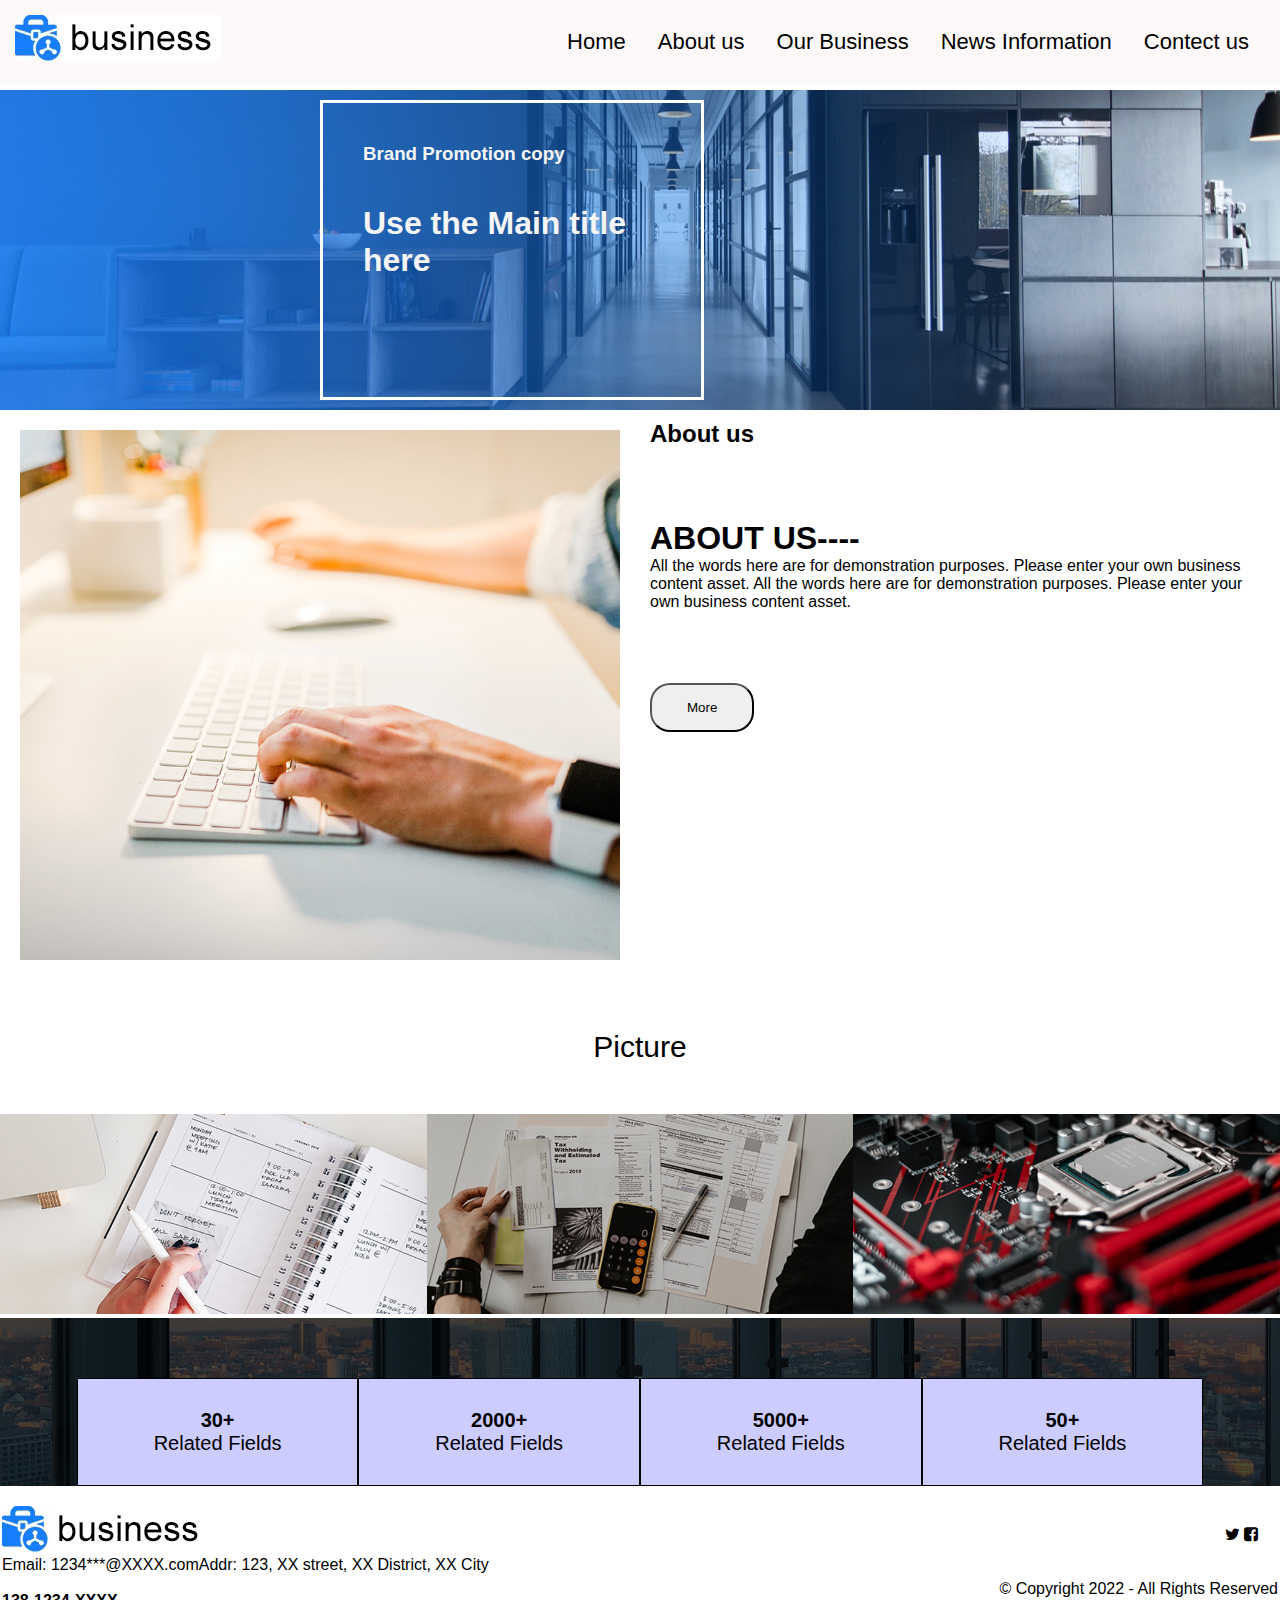
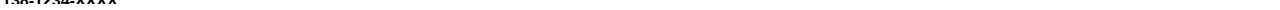
<file: Business/About Us.html>
<!DOCTYPE html>

<html>

<head>
    <meta charset="utf-8" />
    <title>Template - About Us</title>
    <link rel="icon" href="img/Home_icon.jfif">
    <link href="css/Temp.css" rel="stylesheet" />
    <meta name="viewport" content="width=device-width, initial-scale=1">
    <link rel="stylesheet" href="https://cdnjs.cloudflare.com/ajax/libs/font-awesome/4.7.0/css/font-awesome.min.css">

</head>

<body>
    <div class="header col-12">
        <img src="img/logo.png">
        <a href="Contact Us.html">Contect us</a>
        <a href="News Information.html  ">News Information</a>
        <a href="Our Business.html">Our Business</a>
        <a href="About Us.html">About us</a>
        <a href="Index.html">Home</a>
    </div>

    <div Class="row">
        <div class="col-12 About"
            style="background-image:url(img/template1.jpg);background-size:100% 100%;margin-top:90px;">
            <div class="boxx">
                <h3 style="margin:40px">Brand Promotion copy</h3>
                <h1 style="margin:40px">Use the Main title here</h1>
            </div>
        </div>
    </div>

    <div Class="row">
        <div Class="col-6 mainbox1">
            <img src="img/1P10.jpg" height="100%" width="100%">
        </div>
        <div class="col-6" style="padding:10px;">
            <h2>About us</h2><br><br><br><br>
            <h1>ABOUT US----</h1>
            <p>All the words here are for demonstration purposes. Please enter your own business content asset. All the
                words here are for demonstration purposes. Please enter your own business content asset.</p>
            <br><br><br><br>
            <button href="#" Style="padding:15px 35px; border-radius:20px"> More </button>
        </div>
    </div>

    <div Class="row">
        <div class="col-12">
            <p style="font-size: 30px; text-align:center; padding: 50px;"> Picture</p>
        </div>
    </div>
    <div class="row">
        <div class="col-4">
            <embed src="img/8.jpg" width="100%" height="200px">
        </div>
        <div Class="col-4">
            <embed src="img/9.jpg" width="100%" height="200px">
        </div>
        <div class="col-4">
            <embed src="img/10.jpg" width="100%" height="200px">
        </div>
    </div>
    <div class="row backimg">
        <div class="col-12">
            <div class="sectionn col-3">
                <p><b>30+</b></p>
                <p>Related Fields</p>
            </div>
            <div class="sectionn col-3">
                <p><b>2000+</b></p>
                <p>Related Fields</p>
            </div>
            <div class="sectionn col-3">
                <p><b>5000+</b></p>
                <p>Related Fields</p>
            </div>
            <div class="sectionn col-3">
                <p><b>50+</b></p>
                <p>Related Fields</p>
            </div>
        </div>
    </div>
    <br>
    <div class="row">
        <footer>
            <img src="img/logo.png">
            <p>Email: 1234***@XXXX.comAddr: 123, XX street, XX District, XX City</p><br>
            <b>138-1234-XXXX</b>
        </footer>
        <footer>
            <p style="text-align:right;padding-top:20px;padding-right:20px"><i class="fa fa-twitter"></i>
                <i class="fa fa-facebook-square"></i>
            </p><br><br>
            <p style="text-align:right;">© Copyright 2022 - All Rights Reserved</p>
        </footer>
    </div>
</body>

</html>
</file>
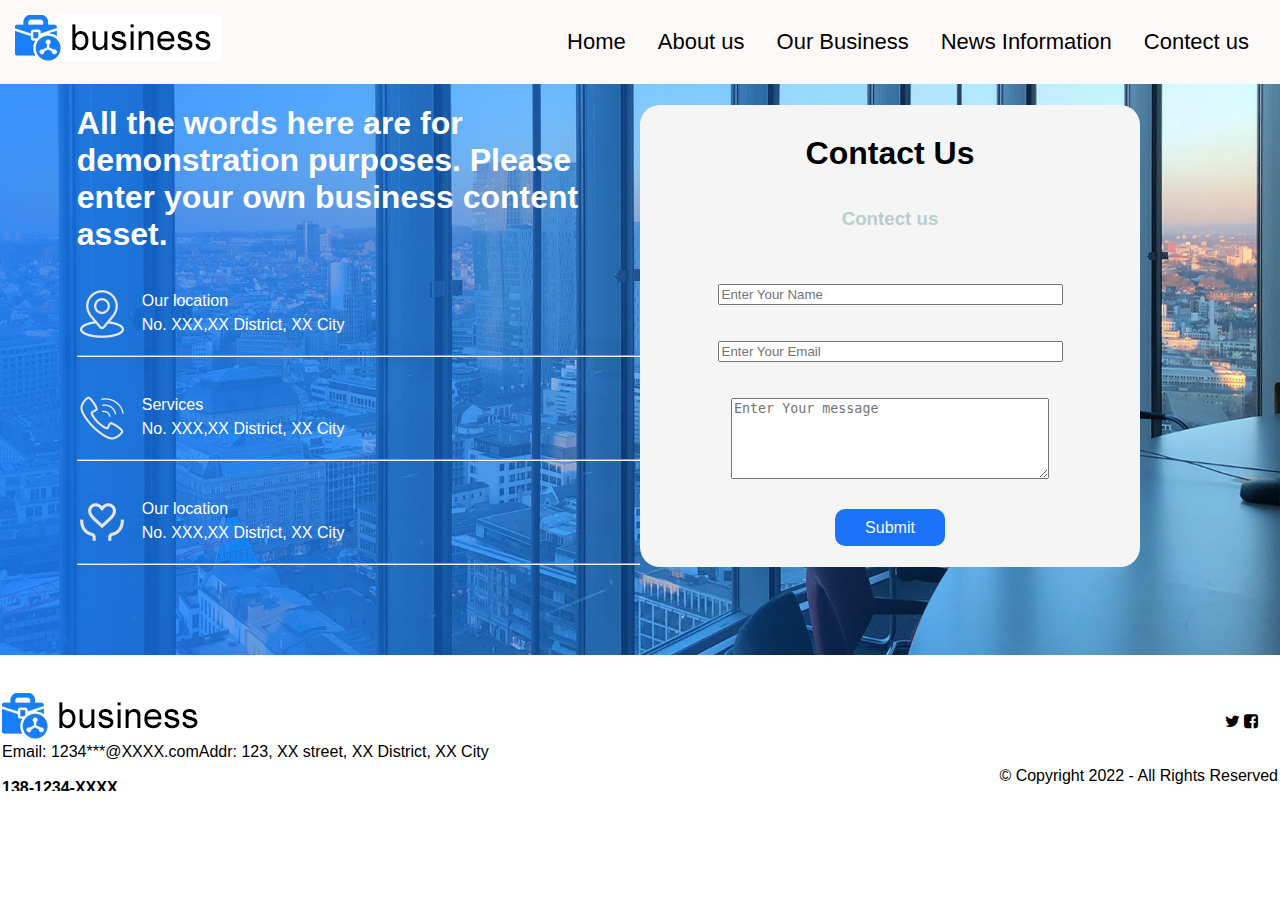
<file: Business/Contact Us.html>
<!DOCTYPE html>

<html>

<head>
    <meta charset="utf-8" />
    <title>Template</title>
    <link rel="icon" href="img/Home_icon.jfif">
    <link href="css/Temp.css" rel="stylesheet" />
    <meta name="viewport" content="width=device-width, initial-scale=1">
    <link rel="stylesheet" href="https://cdnjs.cloudflare.com/ajax/libs/font-awesome/4.7.0/css/font-awesome.min.css">

</head>

<body>
    <div class="header col-12">
        <img src="img/logo.png">
        <a href="Contact Us.html">Contect us</a>
        <a href="News Information.html">News Information</a>
        <a href="Our Business.html">Our Business</a>
        <a href="About Us.html">About us</a>
        <a href="Index.html">Home</a>
    </div>

    <div class="row backcon">
      <div class="col-6">
        <h1>All the words here are for demonstration purposes. Please enter your own business content asset.</h1><br><br>
        <embed src="img/loc.jpg" width="50px" style="float: left;margin-right: 15px;">
        <p style="line-height: 1.5;">Our location <br> No. XXX,XX District, XX City</p><br>
        <hr><br><br>
        <embed src="img/call.jpg" width="50px" style="float: left;margin-right: 15px;">
            <p style="line-height: 1.5;">Services<br> No. XXX,XX District, XX City</p><br>
            <hr><br><br>
            <embed src="img/ser.jpg" width="50px" style="float: left;margin-right: 15px;">
                <p style="line-height: 1.5;">Our location <br> No. XXX,XX District, XX City</p><br>
                <hr>
      </div>
      <div class="col-6 confrom">
          <div class="box11">
        <h1> Contact Us</h1><br><br>
        <h3 Style="color:rgb(186, 205, 205)"> Contect us </h3> <br><br><br>
        <input type="text" name="name" Size="40" placeholder="Enter Your Name" required><br><br><br>
        <input type="Email" name="name" Size="40" placeholder="Enter Your Email" required><br><br><br>
        <textarea name="Feedback" rows="5" cols="37" placeholder="Enter Your message" required></textarea><br><br><br>
        <a name="submit" class="button">Submit</a> 
        </div>
      </div>
    </div>
<br>
<br>
<div class="row">
        <div class="col-12">
        <footer>
            <img src="img/logo.png">
            <p>Email: 1234***@XXXX.comAddr: 123, XX street, XX District, XX City</p><br>
            <b>138-1234-XXXX</b>
        </footer>
        <footer>
            <p style="text-align:right;padding-top:20px;padding-right:20px"><i class="fa fa-twitter"></i>
                <i class="fa fa-facebook-square"></i>
            </p><br><br>
            <p style="text-align:right;">© Copyright 2022 - All Rights Reserved</p>
        </footer>
    </div>
    </div>
</body>
</html>
</file>
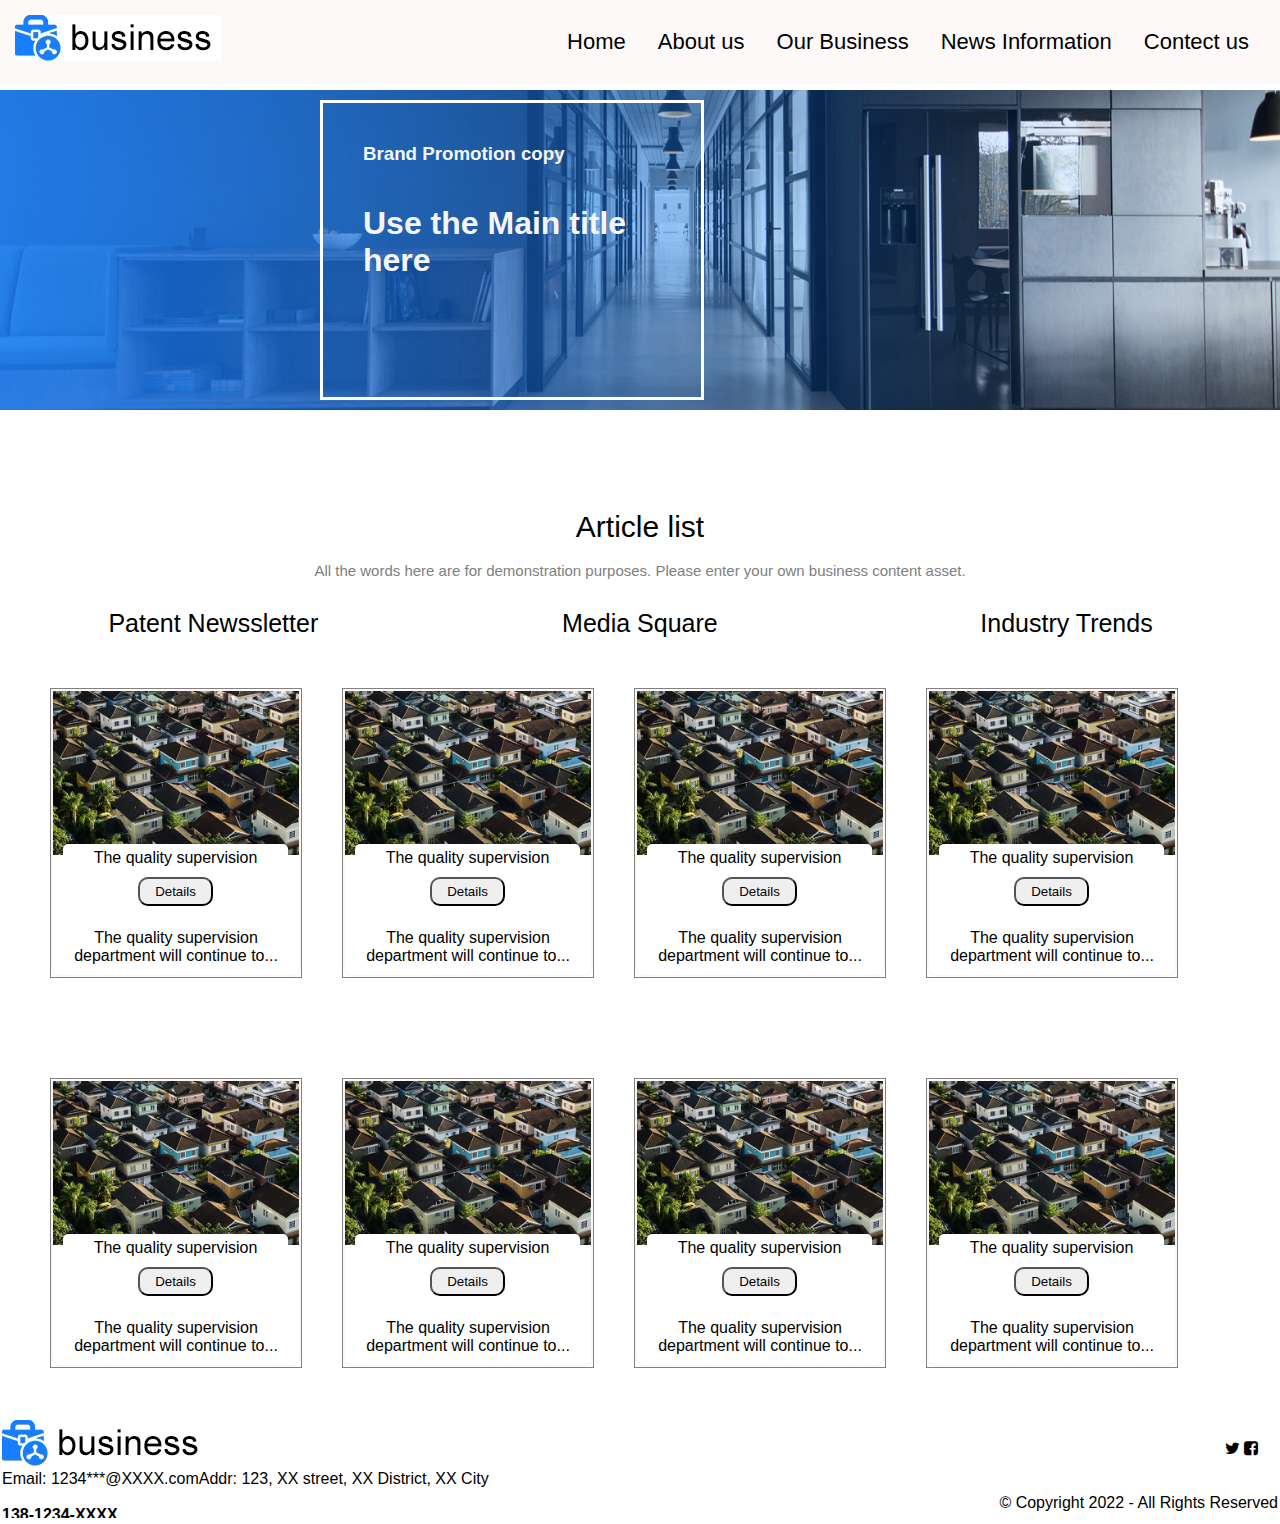
<file: Business/News Information.html>
<!DOCTYPE html>

<html>

<head>
    <meta charset="utf-8" />
    <title>Template - News Information</title>
    <link rel="icon" href="img/Home_icon.jfif">
    <link href="css/Temp.css" rel="stylesheet" />
    <meta name="viewport" content="width=device-width, initial-scale=1">
    <link rel="stylesheet" href="https://cdnjs.cloudflare.com/ajax/libs/font-awesome/4.7.0/css/font-awesome.min.css">

</head>

<body>
    <div class="header col-12">
        <img src="img/logo.png">
        <a href="Contact Us.html">Contect us</a>
        <a href="News Information.html">News Information</a>
        <a href="Our Business.html">Our Business</a>
        <a href="About Us.html">About us</a>
        <a href="Template.html">Home</a>
    </div>

    <div Class="row">
        <div class="col-12 About"
            style="background-image:url(img/template1.jpg);background-size:100% 100%;margin-top:90px;">
            <div class="boxx">
                <h3 style="margin:40px">Brand Promotion copy</h3>
                <h1 style="margin:40px">Use the Main title here</h1>
            </div>
        </div>
    </div>

    <div class="row">
        <div class="col-12">
            <p style="font-size:30px; Padding-top:100px; text-align: center;">Article list</p><br>
            <p style="text-align:center; Color:grey; font-size:15px;">All the words here are for demonstration purposes.
                Please enter your own business content asset.</p>
        </div>
    </div>

    <div class="row">
        <div class="col-12">
            <div class="newstext">
                <div class="col-4">
                    <a href="#">Patent Newssletter</a>
                </div>
                <div class="col-4">
                    <a href="#">Media Square</a>
                </div>
                <div class="col-4">
                    <a href="#">Industry Trends</a>
                </div>
            </div>
        </div>
    </div>

    <div Class="row" style="padding:30px;">
        <div class="b22" style="margin:20px;">
            <div class="newsimg col-3">
                <img src="img/N8.jpg" width="100%">
                <div clas="row" style="padding: 10px; margin-top:-20px;">
                    <div class="newsbox col-12">
                        <p>The quality supervision</p>
                        <a href="#" Style="text-decoration:none;"> <button
                                style="padding:5px 15px; border-radius: 10px; margin-top:10px;">Details</button></a>
                    </div>
                    <p style="margin-top: 80px;">The quality supervision department will continue to...</p>
                </div>
            </div>
        </div>

        <div class="b22" style="margin:20px;">
            <div class="newsimg col-3">
                <img src="img/N8.jpg" width="100%">
                <div clas="row" style="padding: 10px; margin-top:-20px;">
                    <div class="newsbox col-12">
                        <p>The quality supervision</p>
                        <a href="#" Style="text-decoration:none;"> <button
                                style="padding:5px 15px; border-radius: 10px; margin-top:10px;">Details</button></a>
                    </div>
                    <p style="margin-top: 80px;">The quality supervision department will continue to...</p>
                </div>
            </div>
        </div>

        <div class="b22" style="margin:20px;">
            <div class="newsimg col-3">
                <img src="img/N8.jpg" width="100%">
                <div clas="row" style="padding: 10px; margin-top:-20px;">
                    <div class="newsbox col-12">
                        <p>The quality supervision</p>
                        <a href="#" Style="text-decoration:none;"> <button
                                style="padding:5px 15px; border-radius: 10px; margin-top:10px;">Details</button></a>
                    </div>
                    <p style="margin-top: 80px;">The quality supervision department will continue to...</p>
                </div>
            </div>
        </div>

        <div class="b22" style="margin:20px;">
            <div class="newsimg col-3">
                <img src="img/N8.jpg" width="100%">
                <div clas="row" style="padding: 10px; margin-top:-20px;">
                    <div class="newsbox col-12">
                        <p>The quality supervision</p>
                        <a href="#" Style="text-decoration:none;"> <button
                                style="padding:5px 15px; border-radius: 10px; margin-top:10px;">Details</button></a>
                    </div>
                    <p style="margin-top: 80px;">The quality supervision department will continue to...</p>
                </div>
            </div>
        </div>
    </div>

    <div Class="row" style="padding:30px;">
        <div class="b22" style="margin:20px;">
            <div class="newsimg col-3">
                <img src="img/N8.jpg" width="100%">
                <div clas="row" style="padding: 10px; margin-top:-20px;">
                    <div class="newsbox col-12">
                        <p>The quality supervision</p>
                        <a href="#" Style="text-decoration:none;"> <button
                                style="padding:5px 15px; border-radius: 10px; margin-top:10px;">Details</button></a>
                    </div>
                    <p style="margin-top: 80px;">The quality supervision department will continue to...</p>
                </div>
            </div>
        </div>

        <div class="b22" style="margin:20px;">
            <div class="newsimg col-3">
                <img src="img/N8.jpg" width="100%">
                <div clas="row" style="padding: 10px; margin-top:-20px;">
                    <div class="newsbox col-12">
                        <p>The quality supervision</p>
                        <a href="#" Style="text-decoration:none;"> <button
                                style="padding:5px 15px; border-radius: 10px; margin-top:10px;">Details</button></a>
                    </div>
                    <p style="margin-top: 80px;">The quality supervision department will continue to...</p>
                </div>
            </div>
        </div>

        <div class="b22" style="margin:20px;">
            <div class="newsimg col-3">
                <img src="img/N8.jpg" width="100%">
                <div clas="row" style="padding: 10px; margin-top:-20px;">
                    <div class="newsbox col-12">
                        <p>The quality supervision</p>
                        <a href="#" Style="text-decoration:none;"> <button
                                style="padding:5px 15px; border-radius: 10px; margin-top:10px;">Details</button></a>
                    </div>
                    <p style="margin-top: 80px;">The quality supervision department will continue to...</p>
                </div>
            </div>
        </div>

        <div class="b22" style="margin:20px;">
            <div class="newsimg col-3">
                <img src="img/N8.jpg" width="100%">
                <div clas="row" style="padding: 10px; margin-top:-20px;">
                    <div class="newsbox col-12">
                        <p>The quality supervision</p>
                        <a href="#" Style="text-decoration:none;"> <button
                                style="padding:5px 15px; border-radius: 10px; margin-top:10px;">Details</button></a>
                    </div>
                    <p style="margin-top: 80px;">The quality supervision department will continue to...</p>
                </div>
            </div>
        </div>
    </div>
    <div class="row">
        <footer>
            <img src="img/logo.png">
            <p>Email: 1234***@XXXX.comAddr: 123, XX street, XX District, XX City</p><br>
            <b>138-1234-XXXX</b>
        </footer>
        <footer>
            <p style="text-align:right;padding-top:20px;padding-right:20px"><i class="fa fa-twitter"></i>
                <i class="fa fa-facebook-square"></i>
            </p><br><br>
            <p style="text-align:right;">© Copyright 2022 - All Rights Reserved</p>
        </footer>
    </div>
</body>

</html>
</file>
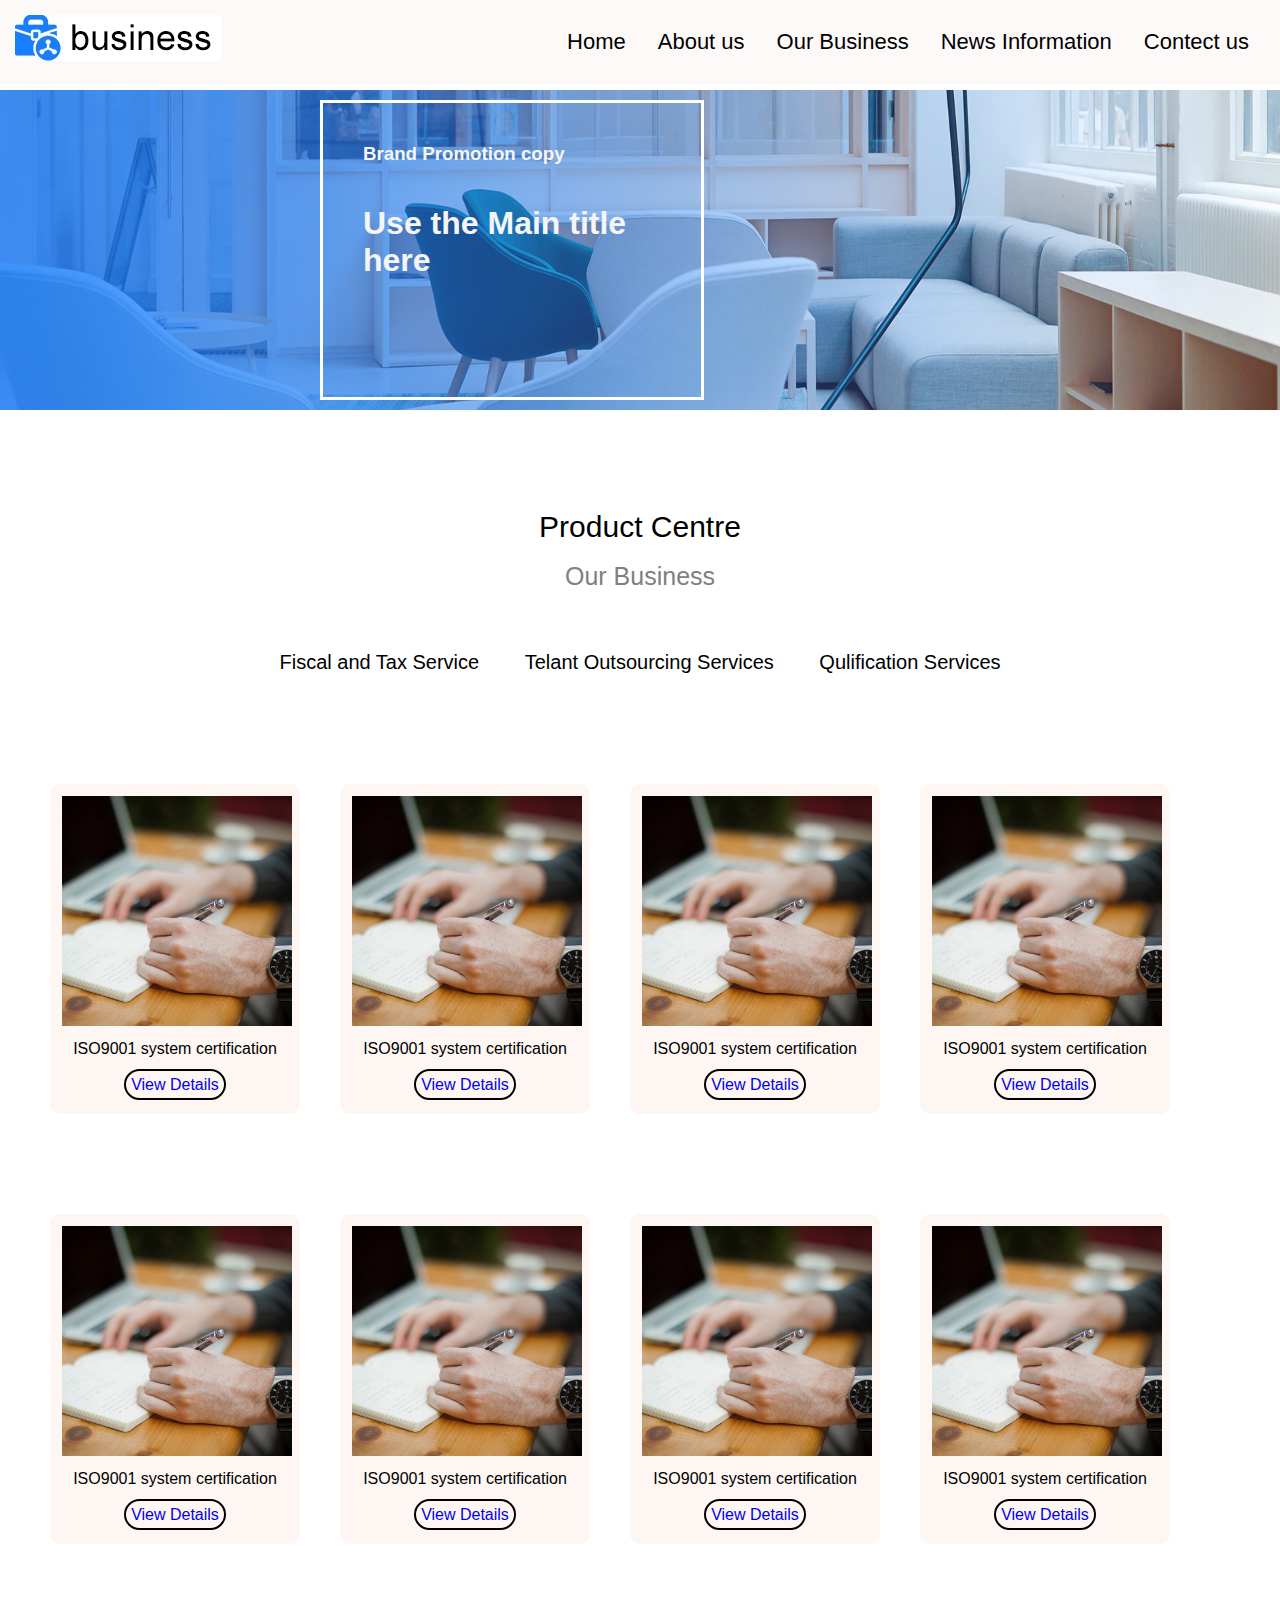
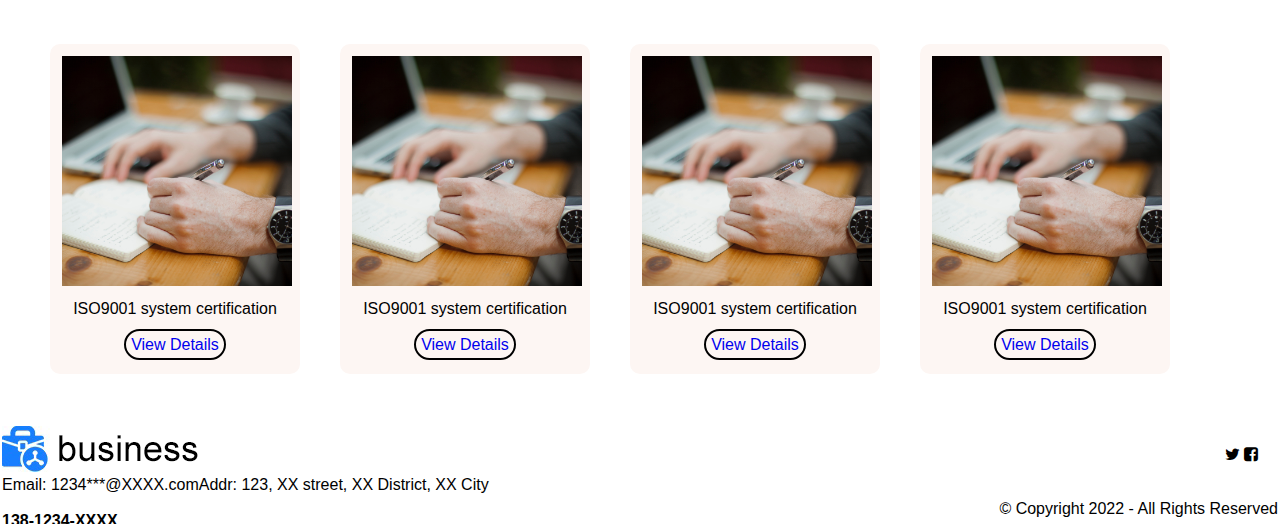
<file: Business/Our Business.html>
<!DOCTYPE html>

<html>

<head>
    <meta charset="utf-8" />
    <title>Template - About Us</title>
    <link rel="icon" href="img/Home_icon.jfif">
    <link href="css/Temp.css" rel="stylesheet" />
    <meta name="viewport" content="width=device-width, initial-scale=1">
    <link rel="stylesheet" href="https://cdnjs.cloudflare.com/ajax/libs/font-awesome/4.7.0/css/font-awesome.min.css">

</head>

<body>
    <div class="header col-12">
        <img src="img/logo.png">
        <a href="Contact Us.html">Contect us</a>
        <a href="News Information.html">News Information</a>
        <a href="Our Business.html">Our Business</a>
        <a href="About Us.html">About us</a>
        <a href="Index.html">Home</a>
    </div>

    <div Class="row">
        <div class="col-12 About"
            style="background-image:url(img/template2.jpg);background-size:100% 100%;margin-top:90px;">
            <div class="boxx">
                <h3 style="margin:40px">Brand Promotion copy</h3>
                <h1 style="margin:40px">Use the Main title here</h1>
            </div>
        </div>
    </div>
    <div class="row">
        <div class="col-12">
            <p style="font-size:30px; Padding-top:100px; text-align: center;">Product Centre</p><br>
            <p style="text-align:center; Color:grey; font-size:25px;">Our Business</p>
        </div>
    </div>

    <div Class="row">
        <div class=" text col-12">
            <a href="#">Fiscal and Tax Service</a>
            <a href="#">Telant Outsourcing Services</a>
            <a href="#">Qulification Services</a>
        </div>
    </div>

    <div class="row" style="padding:30px;">
        <div class="b2">
            <div class="boxy col-3">
                <img src="img/P12.jpg" width="250px" height="250px" style="padding:10px;">
                <p> ISO9001 system certification </p><br>
                <a href="#" Style="text-decoration:none; border:2px solid black; border-radius: 20px; padding:5px;">
                    View Details</a>
            </div>
        </div>
        <div class="b2">
            <div class="boxy col-3">
                <img src="img/P12.jpg" width="250px" height="250px" style="padding:10px;">
                <p> ISO9001 system certification </p><br>
                <a href="#" Style="text-decoration:none; border:2px solid black; border-radius: 20px; padding:5px;">
                    View Details</a>
            </div>
        </div>
        <div class="b2">
            <div class="boxy col-3">
                <img src="img/P12.jpg" width="250px" height="250px" style="padding:10px;">
                <p> ISO9001 system certification </p><br>
                <a href="#" Style="text-decoration:none; border:2px solid black; border-radius: 20px; padding:5px;">
                    View Details</a>
            </div>
        </div>
        <div class="b2">
            <div class="boxy col-3">
                <img src="img/P12.jpg" width="250px" height="250px" style="padding:10px;">
                <p> ISO9001 system certification </p><br>
                <a href="#" Style="text-decoration:none; border:2px solid black; border-radius: 20px; padding:5px;">
                    View Details</a>
            </div>
        </div>
    </div>

    <div class="row" style="padding:30px;">
        <div class="b2">
            <div class="boxy col-3">
                <img src="img/P12.jpg" width="250px" height="250px" style="padding:10px; ">
                <p> ISO9001 system certification </p><br>
                <a href="#" Style="text-decoration:none; border:2px solid black; border-radius: 20px; padding:5px;">
                    View Details</a>
            </div>
        </div>
        <div class="b2">
            <div class="boxy col-3">
                <img src="img/P12.jpg" width="250px" height="250px" style="padding:10px;">
                <p> ISO9001 system certification </p><br>
                <a href="#" Style="text-decoration:none; border:2px solid black; border-radius: 20px; padding:5px;">
                    View Details</a>
            </div>
        </div>
        <div class="b2">
            <div class="boxy col-3">
                <img src="img/P12.jpg" width="250px" height="250px" style="padding:10px;">
                <p> ISO9001 system certification </p><br>
                <a href="#" Style="text-decoration:none; border:2px solid black; border-radius: 20px; padding:5px;">
                    View Details</a>
            </div>
        </div>
        <div class="b2">
            <div class="boxy col-3">
                <img src="img/P12.jpg" width="250px" height="250px" style="padding:10px;">
                <p> ISO9001 system certification </p><br>
                <a href="#" Style="text-decoration:none; border:2px solid black; border-radius: 20px; padding:5px;">
                    View Details</a>
            </div>
        </div>
    </div>  

    <div class="row" style="padding:30px;">
        <div class="b2">
            <div class="boxy col-3">
                <img src="img/P12.jpg" width="250px" height="250px" style="padding:10px;">
                <p> ISO9001 system certification </p><br>
                <a href="#" Style="text-decoration:none; border:2px solid black; border-radius: 20px; padding:5px;">
                    View Details</a>
            </div>
        </div>
        <div class="b2">
            <div class="boxy col-3">
                <img src="img/P12.jpg" width="250px" height="250px" style="padding:10px;">
                <p> ISO9001 system certification </p><br>
                <a href="#" Style="text-decoration:none; border:2px solid black; border-radius: 20px; padding:5px;">
                    View Details</a>
            </div>
        </div>
        <div class="b2">
            <div class="boxy col-3">
                <img src="img/P12.jpg" width="250px" height="250px" style="padding:10px;">
                <p> ISO9001 system certification </p><br>
                <a href="#" Style="text-decoration:none; border:2px solid black; border-radius: 20px; padding:5px;">
                    View Details</a>
            </div>
        </div>
        <div class="b2">
            <div class="boxy col-3">
                <img src="img/P12.jpg" width="250px" height="250px" style="padding:10px;">
                <p> ISO9001 system certification </p><br>
                <a href="#" Style="text-decoration:none; border:2px solid black; border-radius: 20px; padding:5px;">
                    View Details</a>
            </div>
        </div>
    </div>
    <div class="row">
        <footer>
            <img src="img/logo.png">
            <p>Email: 1234***@XXXX.comAddr: 123, XX street, XX District, XX City</p><br>
            <b>138-1234-XXXX</b>
        </footer>
        <footer>
            <p style="text-align:right;padding-top:20px;padding-right:20px"><i class="fa fa-twitter"></i>
                <i class="fa fa-facebook-square"></i>
            </p><br><br>
            <p style="text-align:right;">© Copyright 2022 - All Rights Reserved</p>
        </footer>
    </div>
</body>

</html>
</file>
<file: Business/css/Temp.css>
* {
    margin: 0px;
    box-sizing: border-box;
}

.row {
    display: flex;
    flex-wrap: wrap;
}

body {
    font-family: Arial;
    margin: 0px;
}
body, html{
    overflow-x: hidden;
}

[class*="col-"] {
    float: left;
    border: 0px solid black;
}

@media only screen and (max-width:600px) {

    /* For Mobile Phone: */
    [class*="col-"] {
        width: 100%;
    }
}

@media only screen and (min-width:768px) {

    /*For desktop:*/
    .col-1 {
        width: 8.33%;
    }

    .col-2 {
        width: 16.66%;
    }

    .col-3 {
        width: 25%;
    }

    .col-4 {
        width: 33.33%;
    }

    .col-5 {
        width: 41.66%;
    }

    .col-6 {
        width: 50%;
    }

    .col-7 {
        width: 58.33%;
    }

    .col-8 {
        width: 66.66%;
    }

    .col-9 {
        width: 75%;
    }

    .col-10 {
        width: 83.33%;
    }

    .col-11 {
        width: 91.66%;
    }

    .col-12 {
        width: 100%;
    }
}

/* Style the top navigation bar */
.header {
    overflow: hidden;
    background-color: rgb(254, 249, 249);
    position: fixed;
    z-index: 1000;
    border: 0px solid black;
    padding: 15px;
    font-size: 22px;
}

/* Style the topnav links */
.header a {
    float: right;
    display: block;
    color: black;
    text-align: center;
    text-decoration: none;
    padding: 14px 16px;
}
.link{
    box-align:right
}
/* Change color on hover */
.header a:hover {
    background-color: rgb(16, 97, 219);
    color: black;
}

/* On screens that are 768px wide or less, make the menu links stack on top of each other instead of next to each other */
@media screen and (max-width: 600px) {
    .header a {
        width: 100%;
    }
}

.back {
    width: 100%;
    height: auto;
    text-align: center;
    position: static;
    margin-top: 93px;
}

.header1 {
    background-color: white;
    width: 100%;
    height: auto;
    text-align: center;
}

.box1 {
    text-align:center;
	padding:2% 2%;
	float:center;
}
.dip {
    background-color: #F9F4F4;
    text-align: center;
    padding:20px 20px;
}
.mainbox {
    padding: 25px;
    text-align: center;
    background-color: #F9F4F4;
}

.product {
    background-color: white;
    border: solid px black;
}

.mainbox1 {
    height: 570px;
    padding: 20px;
    z-index: 1;
}

.D1 {
    padding:15px 15px;
	border:px solid #CCCCFF;
	background-color:#F9F4F4;
}
.box3 {
	margin:35px;
	border:px solid #807a77;
	background-color:white;
	text-align:center;
}

.D2 {
    width:50%;
	font-size:30px;
	margin-left:35%;
	margin-top:35px;
}

.e2 {
	padding:0px 40px;
}

.box4 {
    height: auto;
    padding: 15px;
    position: relative;
}

.box5 {
    text-align: center;
    padding: 15px;
    font-size: 20px;
    height: auto;
    width: 300px;
    border-radius: 30px;
    position: relative;
    background-image: linear-gradient(blue 35% ,rgb(251, 249, 249) 35%, rgb(251, 249, 249) 30%);
}

.box6 {
    background-color: rgb(251, 249, 249);
    height: 90px;
    width: 90px;
    position: absolute;
    border-radius: 50px;
    margin-top: 40px;
    margin-left:90px;
}

.box7 {
    width: 40%;
    height: 300px;
    float: left;
    padding: 25px;
}

.box8 {
    background-color: blueviolet;
    padding: 10px;
    border: solid 2px black;
    float: left;
}

.box8 {
    border: 2px solid white;
    background-color: white;
    width: 50%;
    position: static;
}

.b1 {
    padding: 30px 8%;
    background-color: #CCCCFF;
    text-align:center;
}

.b2 {
    background-color: white;
}
.mainbar2{
	/*border:2px solid white;*/
	background-color:#CCCCFF;
	padding:20px 20px;
    width: 100%;
    text-align: center;

}
.main8{
	padding:50px;
	border:2px solid #CCCCFF;
	background-color:#CCCCFF;
	height:auto;
}
.main81{
	/*border:2px solid #CCCCFF;*/
	background-color:white;
	height:300px;
    padding: 40px 20px;
}
.main82{
	background-color:white;
	height:280px;
}
.main82 img{
	width:100%;
    height: 300px;
}
.aa a{
	text-align:center;border:2px solid black;
	width:8%;
	border-radius:40px 40px;text-decoration:none;
	color:black;
	padding:10px;
	margin-top:70px;
	margin-left:550px;
}
.S1 {
    background-image:url(templte19.jpg);
    margin: 15px;
}

.backimg{
    background-image: url(template19.jpg);
    background-size: 100% 100%;
    padding: 30px 6%;
}

.sectionn {
    border: 1px solid black;
    text-align: center;
    padding: 30px 70px;
    background-color: #CCCCFF;
    position: relative;
    top: 30px;
    font-size: 20px;
}

footer {
    width: 50%;
    height: 100px;
    border: 2px solid white;
    float: left;
}

.box12 {
    margin: 30px;
    border: 1px solid #CCCFFF;
    background-color: white;
    height: 500px;
    width: 30%;
    border-top-left-radius: 10px;
    border-top-right-radius: 10px;
    border-bottom-left-radius: 10px;
    border-bottom-right-radius: 10px;
    position: static;

}

.box13 {
    padding-top: 50px;
    border: 0px solid white;
    height: 80px;
    width: 100%;
    text-align: center;
    background-color: blue;
    font-size: 30px;
    color: white;
    border-top-left-radius: 10px;
    border-top-right-radius: 10px;
    border-bottom-left-radius: 10px;
    border-bottom-right-radius: 10px;

}

.imgbox {
    border: 2px solid white;
    border-top-left-radius: 30px;
    border-top-right-radius: 30px;
    border-bottom-left-radius: 30px;
    border-bottom-right-radius: 30px;
    text-align: center;
    position: relative;
    top: 140px;
    left: 210px;
    width: 5%;
    height: 50px;
    background-color: white;
}

.button1 {
    margin-top: 60px;
    margin-left: 80px;
    padding-top: 10px;
    border: 2px solid black;
    width: 150px;
    height: 40px;
    text-align: center;
    border-bottom-left-radius: 40px;
    border-bottom-right-radius: 40px;
    border-top-left-radius: 40px;
    border-top-right-radius: 40px;
}

/*-- Conect us --*/
.backcon {
    background-image: url(ContactUs.jpg);
    background-size: 100% 100%;
    height: 600px;
    margin-top: 55px;
    padding: 50px 6%;
    color: white;
}

.conform {
    background-color:#c2c1c1;
    width: 60%;
    height: auto;
    margin: 5px;
    font-family: Gill Sans;  
}
.box11 {
    background-color:whitesmoke;
    padding: 30px 20px;
    color: black;
    text-align: center;
    border-radius: 20px;
    width: 500px;
}
.button { background-color: rgb(26, 115, 248);
    color: whitesmoke;
    border: 0px;
    padding: 10px 30px;
    border-radius: 10px;
    text-align: left;
}

/*-- About us --*/
.about {
    margin-top: 60px;
    background-size: 100% 100%;
    position: absolute;
}
.boxx {
    border:3px solid white;
	width:30%;
	height:300px;
    margin: 10px;
	margin-left:25%;
	margin-right:40%;
    color: whitesmoke;
}
/*-- our business --*/
.text {
    text-align: center;
    font-size: 20px;
    padding: 60px 10px;
}
.text a{
    text-decoration: none;
    color: black;
    padding: 20px;
}
.text a:hover {
    background-color: rgb(16, 97, 219);
    color: white;
}
.boxy{
    background-color: #fdf6f3;
    text-align: center;
    width: 250px;
    height: 330px;
    border: 2px #fdf6f3 solid;
    border-radius: 10px;
}

.boxy:hover {
    background-color:whitesmoke;
    box-shadow: 0px 0px 10px gray;
    transform: scale(1.2);
    transition: 3s;
}
.b2 {
    padding: 20px;
}

/*-- News Information --*/
.newstext{
    background-color:white;
    color: black;
    font-size: 25px;
    text-align: center;
    padding-top: 30px;
}
.newstext a {
    text-decoration: none;
    color: black;
    padding: 10px;
}
.newstext a:hover {
    background-color: rgb(16, 97, 219);
    color: white;
    text-align: center;
}
.b22 {
    border: 1px solid gray;
}

.newsimg{
    background-color:white;
    text-align: center;
    width: 250px;
    border: 2px #fdf6f3 solid;
    border-radius: 10px;
    position: relative;
    height: auto;
}

.newsbox{
    background-color:white;
    width: 225px;
    padding: 5px 0px;
    position: absolute;
    text-align: center;
    border-top-right-radius:5px;     
    border-top-left-radius:5px;
    margin-top: -5px;

}
</file>
